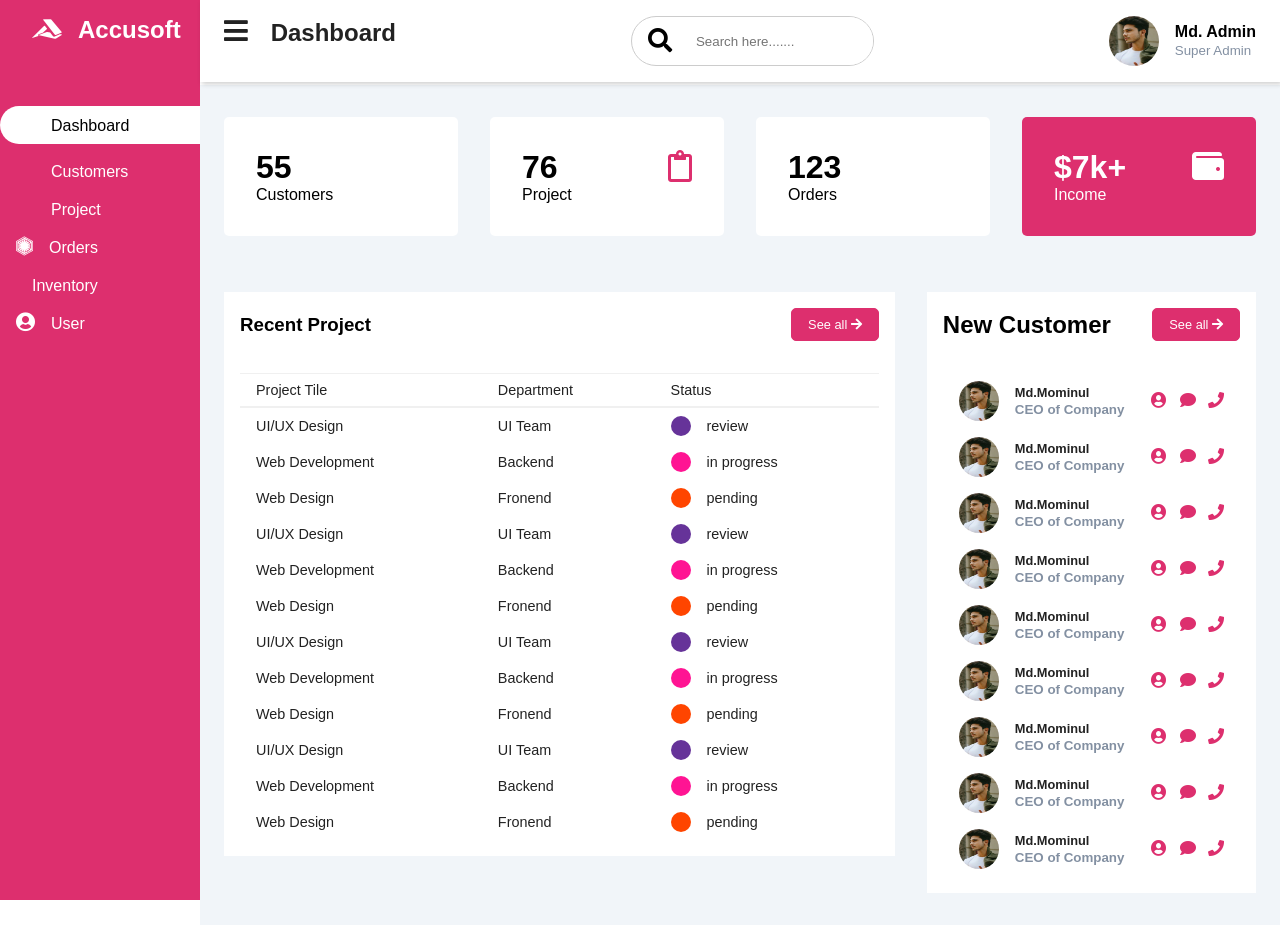
<file: index.html>
<!DOCTYPE html>
<html lang="en">

<head>
    <meta charset="UTF-8">
    <meta http-equiv="X-UA-Compatible" content="IE=edge">
    <meta name="viewport" content="width=device-width, initial-scale=1, maximum-sclale=1">
    <title>Home Page</title>
    <link rel="stylesheet" href="https://pro.fontawesome.com/releases/v5.10.0/css/all.css" integrity="sha384-AYmEC3Yw5cVb3ZcuHtOA93w35dYTsvhLPVnYs9eStHfGJvOvKxVfELGroGkvsg+p" crossorigin="anonymous" />
    <link rel="stylesheet" href="assets/css/style.css">
</head>

<body>
    <input type="checkbox" id="nav-toggle">
    <div class="sidebar">
        <div class="sidebar-brand">
            <h2><span><i class="fab fa-accusoft"></i></span><span>Accusoft</span>
            </h2>
        </div>
        <div class="sidebar-menu">
            <ul>
                <li>
                    <a class="active" href=""><span><i class="far fa-igloo"></i></span><span>Dashboard</span></a>
                </li>
                <li>
                    <a href=""><span><i class="far fa-users"></i></span><span>Customers</span></a>
                </li>
                <li>
                    <a href=""><span><i class="far fa-clipboard-list"></i></span><span>Project</span></a>
                </li>
                <li>
                    <a href=""><span><i class="fab fa-first-order"></i></span><span>Orders</span></a>
                </li>
                <li>
                    <a href=""><span><i class="far fa-inventory"></i></span><span>Inventory</span></a>
                </li>
                <li>
                    <a href=""><span><i class="fas fa-user-circle"></i></span><span>User</span></a>
                </li>
            </ul>
        </div>
    </div>
    <div class="main-content">
        <header>
            <div class="header-title">
                <h2>
                    <label for="nav-toggle">
                        <span><i class="fas fa-bars"></i></span>
                    </label> Dashboard
                </h2>
            </div>
            <div class="search-wrapper">
                <span><i class="fas fa-search"></i></span>
                <input type="search" placeholder="Search here.......">
            </div>
            <div class="user-wrapper">
                <img src="assets/images/user.jpg" height="50px" width="50px" alt="">
                <div>
                    <h4>Md. Admin</h4>
                    <small>Super Admin</small>
                </div>
            </div>
        </header>
        <main>
            <div class="cards">
                <div class="card-signle">
                    <div>
                        <h1>55</h1>
                        <span>Customers</span>
                    </div>
                    <div>
                        <span><i class="far fa-users"></i></span>
                    </div>
                </div>
                <div class="card-signle">
                    <div>
                        <h1>76</h1>
                        <span>Project</span>
                    </div>
                    <div>
                        <span><i class="far fa-clipboard"></i></span>
                    </div>
                </div>
                <div class="card-signle">
                    <div>
                        <h1>123</h1>
                        <span>Orders</span>
                    </div>
                    <div>
                        <span><i class="far fa-bags-shopping"></i></span>
                    </div>
                </div>
                <div class="card-signle">
                    <div>
                        <h1>$7k+</h1>
                        <span>Income</span>
                    </div>
                    <div>
                        <span><i class="fas fa-wallet"></i></span>
                    </div>
                </div>
            </div>
            <div class="recent-grid">
                <div class="project">
                    <div class="card">
                        <div class="card-header">
                            <h3>Recent Project</h3>

                            <button>See all <span><i class="fas fa-arrow-right"></i></span></button>
                        </div>
                        <div class="card-body">
                            <table width="100%">
                                <thead>
                                    <tr>
                                        <td>Project Tile</td>
                                        <td>Department</td>
                                        <td>Status</td>
                                    </tr>
                                </thead>
                                <tbody>
                                    <div class="table-responsive">

                                        <tr>
                                            <td>UI/UX Design</td>
                                            <td>UI Team</td>
                                            <td>
                                                <span class="status purple"></span> review
                                            </td>
                                        </tr>
                                        <tr>
                                            <td>Web Development</td>
                                            <td>Backend</td>
                                            <td>
                                                <span class="status pink"></span> in progress
                                            </td>
                                        </tr>
                                        <tr>
                                            <td>Web Design</td>
                                            <td>Fronend</td>
                                            <td>
                                                <span class="status orange"></span> pending
                                            </td>
                                        </tr>
                                        <tr>
                                            <td>UI/UX Design</td>
                                            <td>UI Team</td>
                                            <td>
                                                <span class="status purple"></span> review
                                            </td>
                                        </tr>
                                        <tr>
                                            <td>Web Development</td>
                                            <td>Backend</td>
                                            <td>
                                                <span class="status pink"></span> in progress
                                            </td>
                                        </tr>
                                        <tr>
                                            <td>Web Design</td>
                                            <td>Fronend</td>
                                            <td>
                                                <span class="status orange"></span> pending
                                            </td>
                                        </tr>
                                        <tr>
                                            <td>UI/UX Design</td>
                                            <td>UI Team</td>
                                            <td>
                                                <span class="status purple"></span> review
                                            </td>
                                        </tr>
                                        <tr>
                                            <td>Web Development</td>
                                            <td>Backend</td>
                                            <td>
                                                <span class="status pink"></span> in progress
                                            </td>
                                        </tr>
                                        <tr>
                                            <td>Web Design</td>
                                            <td>Fronend</td>
                                            <td>
                                                <span class="status orange"></span> pending
                                            </td>
                                        </tr>
                                        <tr>
                                            <td>UI/UX Design</td>
                                            <td>UI Team</td>
                                            <td>
                                                <span class="status purple"></span> review
                                            </td>
                                        </tr>
                                        <tr>
                                            <td>Web Development</td>
                                            <td>Backend</td>
                                            <td>
                                                <span class="status pink"></span> in progress
                                            </td>
                                        </tr>
                                        <tr>
                                            <td>Web Design</td>
                                            <td>Fronend</td>
                                            <td>
                                                <span class="status orange"></span> pending
                                            </td>
                                        </tr>
                                    </div>
                                </tbody>
                            </table>
                        </div>
                    </div>
                </div>
                <div class="customers">

                    <div class="card">
                        <div class="card-header">
                            <h2>New Customer</h2>

                            <button>See all <span><i class="fas fa-arrow-right"></i></span></button>
                        </div>
                        <div class="card-body">
                            <div class="customer">
                                <div class="info">
                                    <img src="assets/images/user.jpg" width="40px" height="40px" alt="">
                                    <div>
                                        <h4>Md.Mominul</h4>
                                        <small>CEO of Company</small>
                                    </div>
                                </div>
                                <div class="contact">
                                    <span><i class="fas fa-user-circle"></i></span>
                                    <span><i class="fas fa-comment"></i></span>
                                    <span><i class="fas fa-phone"></i></span>
                                </div>
                            </div>
                            <div class="customer">
                                <div class="info">
                                    <img src="assets/images/user.jpg" width="40px" height="40px" alt="">
                                    <div>
                                        <h4>Md.Mominul</h4>
                                        <small>CEO of Company</small>
                                    </div>
                                </div>
                                <div class="contact">
                                    <span><i class="fas fa-user-circle"></i></span>
                                    <span><i class="fas fa-comment"></i></span>
                                    <span><i class="fas fa-phone"></i></span>
                                </div>
                            </div>
                            <div class="customer">
                                <div class="info">
                                    <img src="assets/images/user.jpg" width="40px" height="40px" alt="">
                                    <div>
                                        <h4>Md.Mominul</h4>
                                        <small>CEO of Company</small>
                                    </div>
                                </div>
                                <div class="contact">
                                    <span><i class="fas fa-user-circle"></i></span>
                                    <span><i class="fas fa-comment"></i></span>
                                    <span><i class="fas fa-phone"></i></span>
                                </div>
                            </div>
                            <div class="customer">
                                <div class="info">
                                    <img src="assets/images/user.jpg" width="40px" height="40px" alt="">
                                    <div>
                                        <h4>Md.Mominul</h4>
                                        <small>CEO of Company</small>
                                    </div>
                                </div>
                                <div class="contact">
                                    <span><i class="fas fa-user-circle"></i></span>
                                    <span><i class="fas fa-comment"></i></span>
                                    <span><i class="fas fa-phone"></i></span>
                                </div>
                            </div>
                            <div class="customer">
                                <div class="info">
                                    <img src="assets/images/user.jpg" width="40px" height="40px" alt="">
                                    <div>
                                        <h4>Md.Mominul</h4>
                                        <small>CEO of Company</small>
                                    </div>
                                </div>
                                <div class="contact">
                                    <span><i class="fas fa-user-circle"></i></span>
                                    <span><i class="fas fa-comment"></i></span>
                                    <span><i class="fas fa-phone"></i></span>
                                </div>
                            </div>

                            <div class="customer">
                                <div class="info">
                                    <img src="assets/images/user.jpg" width="40px" height="40px" alt="">
                                    <div>
                                        <h4>Md.Mominul</h4>
                                        <small>CEO of Company</small>
                                    </div>
                                </div>
                                <div class="contact">
                                    <span><i class="fas fa-user-circle"></i></span>
                                    <span><i class="fas fa-comment"></i></span>
                                    <span><i class="fas fa-phone"></i></span>
                                </div>
                            </div>
                            <div class="customer">
                                <div class="info">
                                    <img src="assets/images/user.jpg" width="40px" height="40px" alt="">
                                    <div>
                                        <h4>Md.Mominul</h4>
                                        <small>CEO of Company</small>
                                    </div>
                                </div>
                                <div class="contact">
                                    <span><i class="fas fa-user-circle"></i></span>
                                    <span><i class="fas fa-comment"></i></span>
                                    <span><i class="fas fa-phone"></i></span>
                                </div>
                            </div>
                            <div class="customer">
                                <div class="info">
                                    <img src="assets/images/user.jpg" width="40px" height="40px" alt="">
                                    <div>
                                        <h4>Md.Mominul</h4>
                                        <small>CEO of Company</small>
                                    </div>
                                </div>
                                <div class="contact">
                                    <span><i class="fas fa-user-circle"></i></span>
                                    <span><i class="fas fa-comment"></i></span>
                                    <span><i class="fas fa-phone"></i></span>
                                </div>
                            </div>
                            <div class="customer">
                                <div class="info">
                                    <img src="assets/images/user.jpg" width="40px" height="40px" alt="">
                                    <div>
                                        <h4>Md.Mominul</h4>
                                        <small>CEO of Company</small>
                                    </div>
                                </div>
                                <div class="contact">
                                    <span><i class="fas fa-user-circle"></i></span>
                                    <span><i class="fas fa-comment"></i></span>
                                    <span><i class="fas fa-phone"></i></span>
                                </div>
                            </div>
                        </div>
                    </div>
                </div>
            </div>
        </main>
    </div>
</body>

</html>
</file>
<file: assets/css/style.css>
@import url('https://fonts.googleapis.com/css2?family=Poppins:wght@300;400;500;600&display=swap');
:root {
    --main-colore: #DD2F6E;
    --color-dark: #1D2231;
    --text-grey: #8390A2;
}

* {
    padding: 0;
    margin: 0;
    box-sizing: border-box;
    list-style-type: none;
    text-decoration: none;
    font-family: sans-serif;
}

.sidebar {
    width: 200px;
    position: fixed;
    left: 0;
    top: 0;
    height: 100%;
    background: var(--main-colore);
    z-index: 100;
    transition: width 300ms;
}

.sidebar-brand {
    height: 90px;
    padding: 1rem 0rem 1rem 2rem;
    color: #fff;
}

.sidebar-brand span {
    padding-right: 1rem;
    display: inline-block;
}

.sidebar-menu {
    margin-top: 1rem;
}

.sidebar-menu li {
    width: 100%;
    margin-bottom: 1rem;
}

.sidebar-menu a {
    display: block;
    font-size: 1rem;
    color: #fff;
    padding-left: 1rem;
}

.sidebar-menu a.active {
    background: #fff;
    padding-top: .5rem;
    padding-bottom: .5rem;
    color: var(--main-color);
    border-radius: 30px 0px 0px 30px;
}

.sidebar-menu a span:first-child {
    font-size: 1.2rem;
    padding-right: 1rem;
}

#nav-toggle:checked+.sidebar {
    width: 60px;
}

#nav-toggle:checked+.sidebar .sidebar-brand,
#nav-toggle:checked+.sidebar li {
    padding-left: 1rem;
    text-align: center;
}

#nav-toggle:checked+.sidebar li a {
    padding-left: 0rem;
}

#nav-toggle:checked+.sidebar .sidebar-brand h2 span:last-child,
#nav-toggle:checked+.sidebar li a span:last-child {
    display: none;
}

#nav-toggle:checked~.main-content {
    margin-left: 70px;
}

#nav-toggle:checked~.main-content header {
    width: calc(100%-70px);
    left: 70px;
}

.main-content {
    transition: margin-left 300ms;
    margin-left: 200px;
}

header {
    background: #fff;
    display: flex;
    justify-content: space-between;
    padding: 1rem 1.5rem;
    box-shadow: 2px 2px 5px rgba(0, 0, 0, .2);
    position: fixed;
    left: 200px;
    width: calc(100% - 200px);
    top: 0;
    z-index: 100;
    transition: left 300ms;
}

#nav-toggle {
    display: none;
}

header h2 {
    color: #222;
}

header label span {
    font-size: 1.7rem;
    padding-right: 1rem;
}

.search-wrapper {
    border: 1px solid #ccc;
    border-radius: 30px;
    height: 50px;
    display: flex;
    align-items: center;
    overflow-x: hidden;
}

.search-wrapper span {
    display: inline-block;
    padding: 0rem 1rem;
    font-size: 1.5rem;
}

.search-wrapper input {
    height: 100%;
    padding: .5rem;
    border: none;
    outline: none;
}

.user-wrapper {
    display: flex;
    align-items: center;
}

.user-wrapper img {
    border-radius: 50%;
    margin-right: 1rem;
}

.user-wrapper small {
    display: inline-block;
    color: var(--text-grey);
}

main {
    margin-top: 85px;
    padding: 2rem 1.5rem;
    background: #f1f5f9;
    min-height: calc(100vh - 85px);
}

.cards {
    display: grid;
    grid-template-columns: repeat(4, 1fr);
    grid-gap: 2rem;
}

.card-signle {
    display: flex;
    justify-content: space-between;
    background: #fff;
    padding: 2rem;
    border-radius: 5px;
}

.card-signle div:last-child span {
    font-size: 2rem;
    color: var(--main-colore);
}

.card-signle span:first-child span {
    color: var(--text-grey);
}

.card-signle:last-child {
    background: var(--main-colore);
}

.card-signle:last-child h1,
.card-signle:last-child div:first-child span,
.card-signle:last-child div:last-child span {
    color: #fff;
}

.recent-grid {
    margin-top: 3.5rem;
    display: grid;
    grid-template-columns: 65% auto;
    grid-gap: 2rem;
}

.card {
    background: #fff;
}

.card-header,
.card-body {
    padding: 1rem;
}

.card-header {
    display: flex;
    justify-content: space-between;
    align-items: center;
}

.card-header button {
    background: var(--main-colore);
    border-radius: 5px;
    color: #fff;
    font-size: .8rem;
    padding: .5rem 1rem;
    border: 1px solid var(--main-colore);
}

table {
    border-collapse: collapse;
}

thead tr {
    border-bottom: 2px solid #f0f0f0;
    border-top: 1px solid #f0f0f0;
}

thead td {
    font-size: 700;
}

td {
    padding: .5rem 1rem;
    font-size: .9rem;
    color: #222;
}

td .status {
    display: inline-block;
    height: 20px;
    width: 20px;
    border-radius: 50%;
    margin-right: 1rem;
}

tr td:last-child {
    display: flex;
    align-items: center;
}

.status.purple {
    background: rebeccapurple;
}

.status.pink {
    background: deeppink;
}

.status.orange {
    background: orangered;
}

.table-responsive {
    width: 100%;
    overflow-x: auto;
}

.customer {
    display: flex;
    justify-content: space-between;
    align-items: center;
    padding: .5rem 1rem;
}

.info {
    display: flex;
    align-items: center;
}

.info img {
    border-radius: 50%;
    margin-right: 1rem;
}

.info h4 {
    font-size: .8rem;
    font-weight: 700;
    color: #222;
}

.info small {
    font-weight: 800;
    color: var(--text-grey);
}

.contact span {
    font-size: 1rem;
    display: inline-block;
    margin-left: .5rem;
    color: var(--main-colore);
}

@media only screen and (max-width:1200px) {
    .sidebar {
        width: 60px;
    }
    .sidebar .sidebar-brand,
    .sidebar li {
        padding-left: 1rem;
        text-align: center;
    }
    .sidebar li a {
        padding-left: 0rem;
    }
    .sidebar:hover .sidebar-brand h2 span:last-child,
    .sidebar:hover li a span:last-child {
        display: inline;
    }
    .main-content {
        margin-left: 70px;
    }
    .main-content header {
        width: calc(100%-70px);
        left: 70px;
    }
}

@media only screen and (max-width:960px) {
    .cards {
        grid-template-columns: repeat(3, 1fr);
    }
    .recent-grid {
        grid-template-columns: 60% 40%;
    }
}

@media only screen and (max-width:768px) {
    .cards {
        grid-template-columns: repeat(2, 1fr);
    }
    .recent-grid {
        grid-template-columns: 100%;
    }
    .search-wrapper {
        display: none;
    }
    .sidebar {
        left: -100% i !important;
    }
    header h2 {
        display: flex;
        align-items: center;
    }
    header h2 label {
        display: inline-block;
        background: var(--main-colore);
        padding-right: 0rem;
        margin-right: 1rem;
        height: 40px;
        width: 40px;
        border-radius: 50%;
        color: #fff;
        display: flex;
        align-items: center;
        justify-content: center !important;
    }
    header h2 span {
        text-align: center;
        padding-right: 0rem;
    }
    header h2 {
        font-size: 1rem;
    }
    .main-content {
        width: 100%;
        margin-left: 0rem;
    }
    header {
        width: 100% !important;
        left: 0 !important;
    }
    #nav-toggle:checked+.sidebar {
        left: 0 !important;
        width: 200px;
        z-index: 100;
    }
    #nav-toggle:checked+.sidebar .sidebar-brand,
    #nav-toggle:checked+.sidebar li {
        padding-left: 1rem;
        text-align: left;
    }
    #nav-toggle:checked+.sidebar li a {
        padding-left: 1rem;
    }
    #nav-toggle:checked+.sidebar .sidebar-brand h2 span:last-child,
    #nav-toggle:checked+.sidebar li a span:last-child {
        display: inline;
    }
    #nav-toggle:checked~.main-content {
        margin-left: 0rem !important;
    }
}

@media only screen and (max-width:560px) {
    .cards {
        grid-template-columns: 100%;
    }
}
</file>
